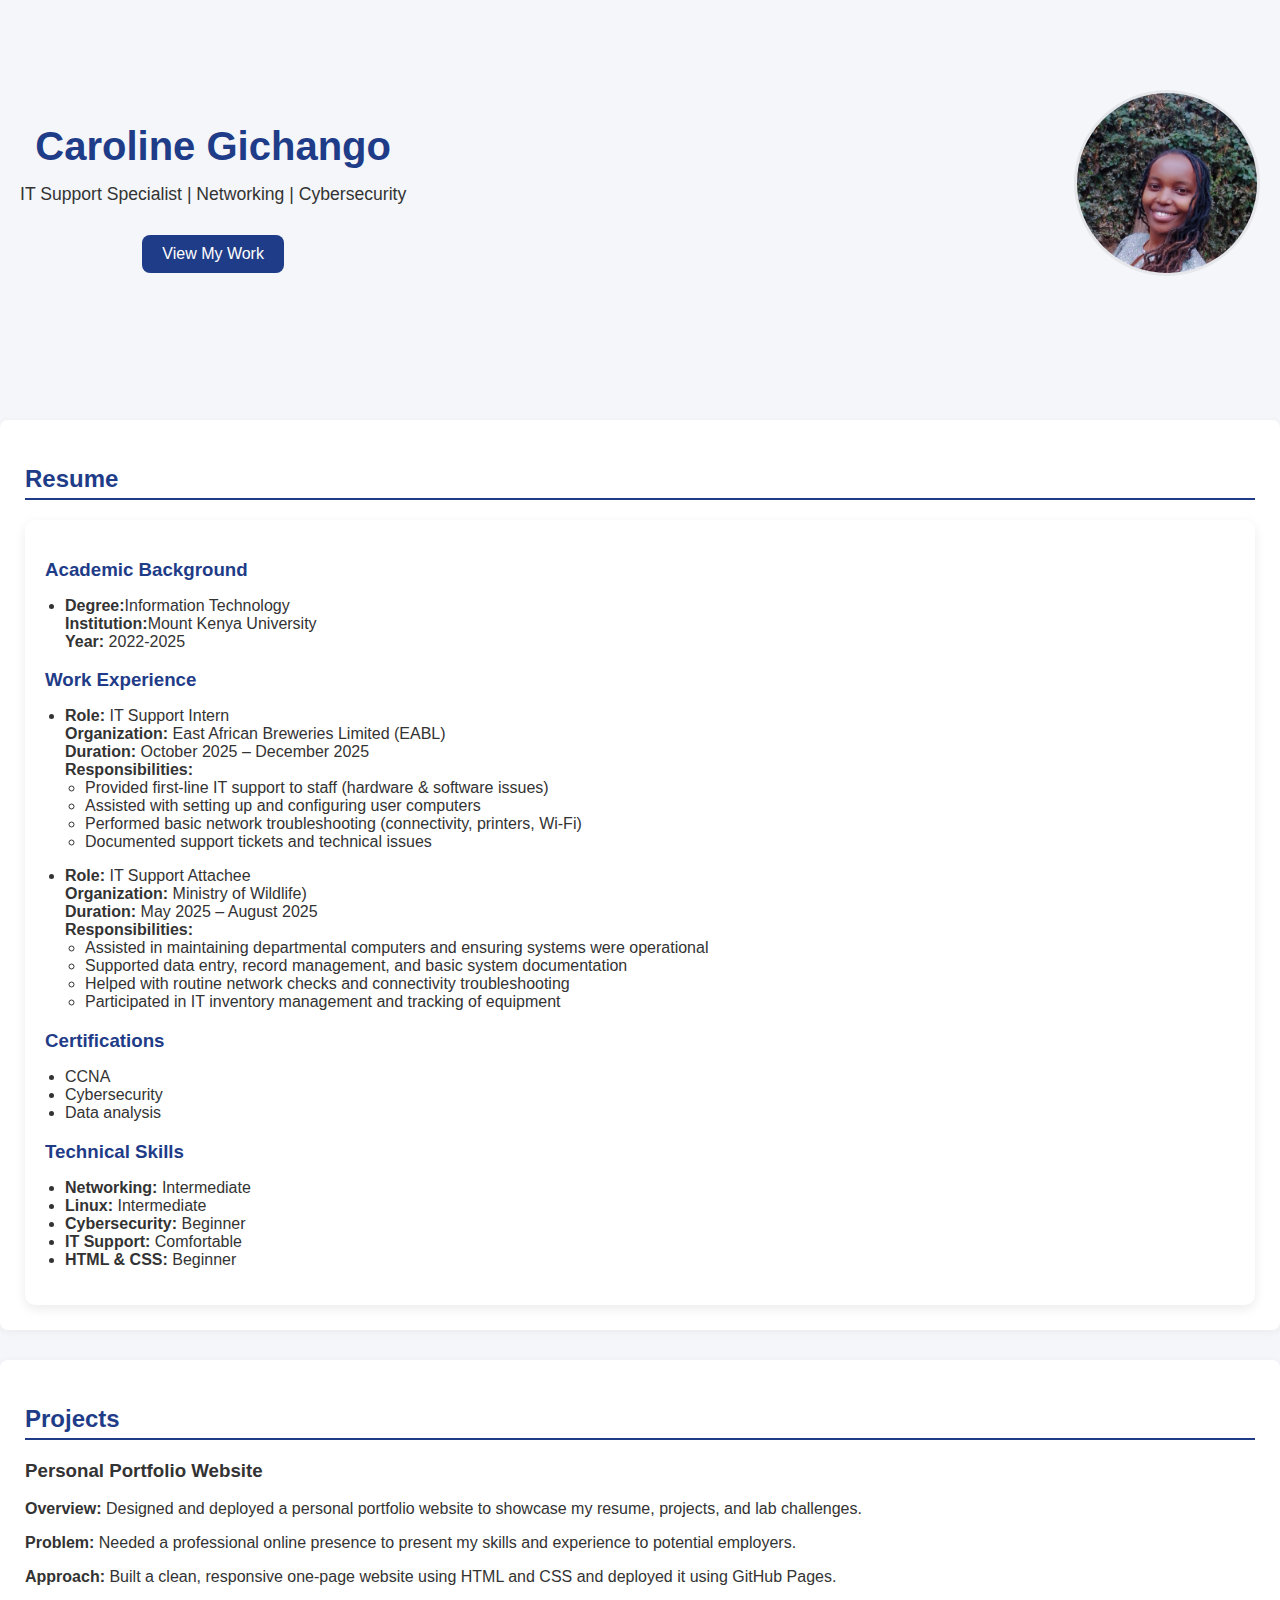
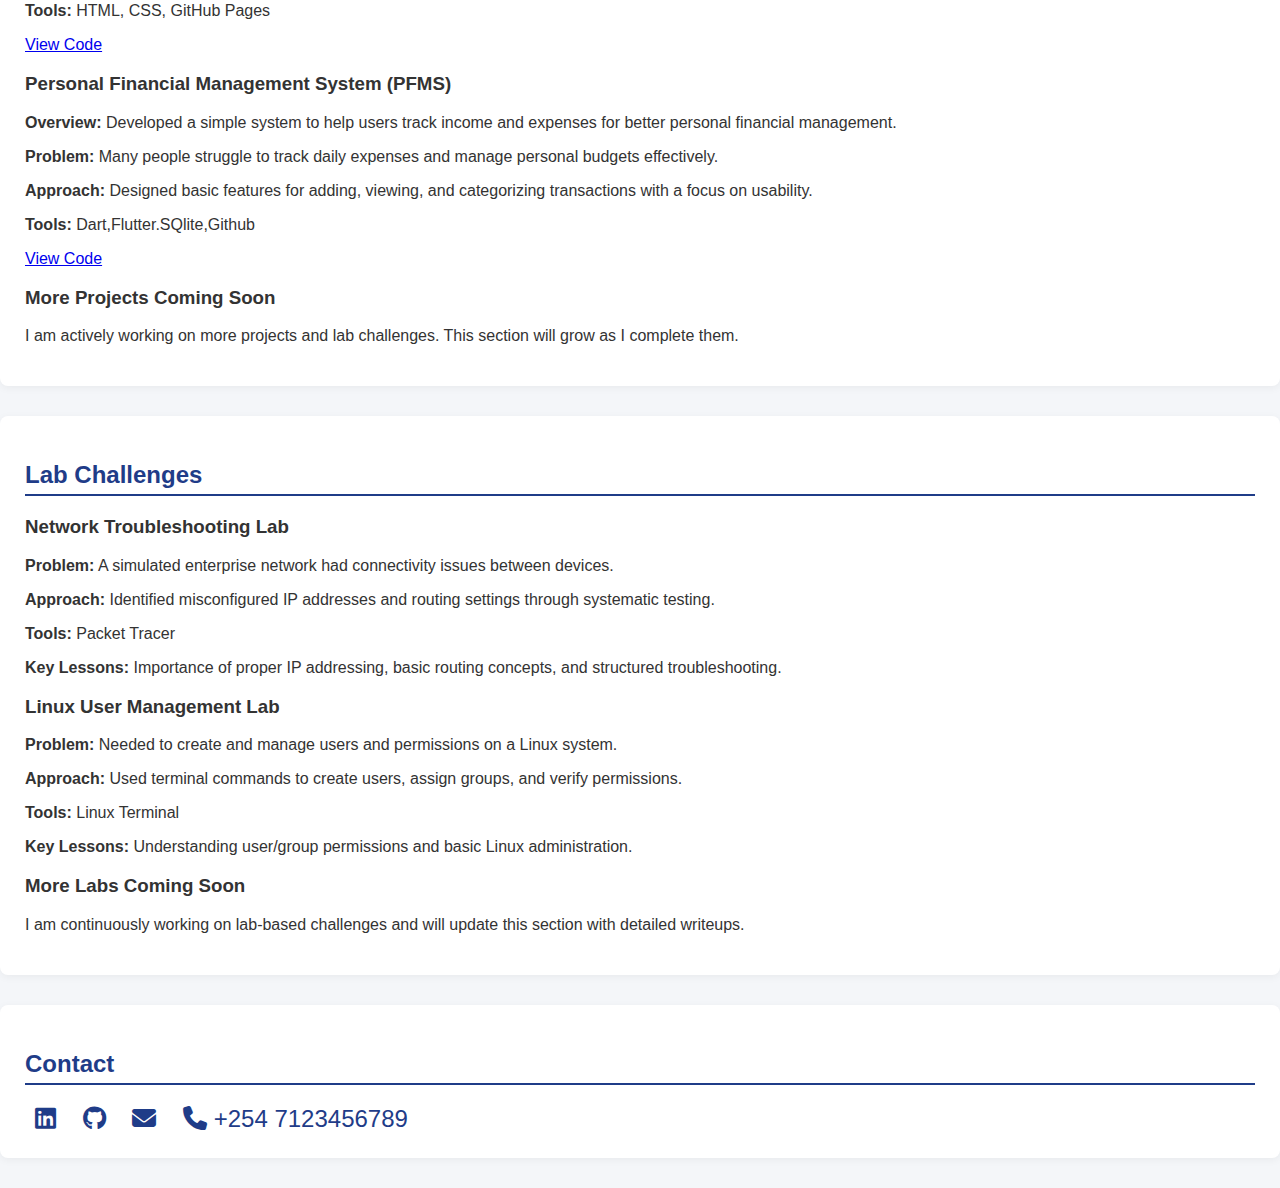
<file: index.html>
<!DOCTYPE html>
<html>
<head>
    <title>Caroline Gichango | IT Professional</title>
    <link rel="stylesheet" href="style.css">
    <link rel="stylesheet" href="https://cdnjs.cloudflare.com/ajax/libs/font-awesome/6.5.0/css/all.min.css">
</head>
<body>



<header class="hero-split">
  <div class="hero-text">
    <h1>Caroline Gichango</h1>
    <p>IT Support Specialist | Networking | Cybersecurity</p>
    <a href="#projects" class="cta-btn">View My Work</a>
  </div>

  <div class="hero-image">
    <img src="Images/me.jpeg" alt="Caroline Gichango" class="profile-pic large-pic">
  </div>
</header>


<section id="resume">
  <h2>Resume</h2>

  <div class="resume-grid">
    <div class="resume-card">
       <div class="card">
    <h3>Academic Background</h3>
    <ul>
      <li>
        <strong>Degree:</strong>Information Technology<br>
        <strong>Institution:</strong>Mount Kenya University<br>
        <strong>Year:</strong> 2022-2025
      </li>
    </ul>
  </div>

 <div class="card">
  <h3>Work Experience</h3>
  <ul>
    <li>
      <strong>Role:</strong> IT Support Intern<br>
      <strong>Organization:</strong> East African Breweries Limited (EABL)<br>
      <strong>Duration:</strong> October 2025 – December 2025<br>
      <strong>Responsibilities:</strong>
      <ul>
        <li>Provided first-line IT support to staff (hardware & software issues)</li>
        <li>Assisted with setting up and configuring user computers</li>
        <li>Performed basic network troubleshooting (connectivity, printers, Wi-Fi)</li>
        <li>Documented support tickets and technical issues</li>
      </ul>
    </li>
  </ul>
     <ul>
    <li>
      <strong>Role:</strong> IT Support Attachee<br>
      <strong>Organization:</strong> Ministry of Wildlife)<br>
      <strong>Duration:</strong> May 2025 – August 2025<br>
      <strong>Responsibilities:</strong>
      <ul>
        <li>Assisted in maintaining departmental computers and ensuring systems were operational</li>
        <li>Supported data entry, record management, and basic system documentation</li>
        <li>Helped with routine network checks and connectivity troubleshooting</li>
        <li>Participated in IT inventory management and tracking of equipment</li>
      </ul>
    </li>
  </ul>
</div>


     <div class="card">
    <h3>Certifications</h3>
    <ul>
      <li>CCNA</li>
      <li>Cybersecurity</li>
      <li>Data analysis</li>
    </ul>
  </div>

  <div class="card">
    <h3>Technical Skills</h3>

  <ul>
    <li><strong>Networking:</strong> Intermediate</li>
    <li><strong>Linux:</strong> Intermediate</li>
    <li><strong>Cybersecurity:</strong> Beginner</li>
    <li><strong>IT Support:</strong> Comfortable</li>
    <li><strong>HTML & CSS:</strong> Beginner</li>
  </ul>
</div>

</section>


 
<section id="projects">
  <h2>Projects</h2>

  <div class="card">
    <h3>Personal Portfolio Website</h3>
    <p><strong>Overview:</strong> Designed and deployed a personal portfolio website to showcase my resume, projects, and lab challenges.</p>
    <p><strong>Problem:</strong> Needed a professional online presence to present my skills and experience to potential employers.</p>
    <p><strong>Approach:</strong> Built a clean, responsive one-page website using HTML and CSS and deployed it using GitHub Pages.</p>
    <p><strong>Tools:</strong> HTML, CSS, GitHub Pages</p>
    <p>
      <a href="https://github.com/Gichango/carolinegichango.github.io" target="_blank">View Code</a>
    </p>
  </div>

  <div class="card">
    <h3>Personal Financial Management System (PFMS)</h3>
    <p><strong>Overview:</strong> Developed a simple system to help users track income and expenses for better personal financial management.</p>
    <p><strong>Problem:</strong> Many people struggle to track daily expenses and manage personal budgets effectively.</p>
    <p><strong>Approach:</strong> Designed basic features for adding, viewing, and categorizing transactions with a focus on usability.</p>
    <p><strong>Tools:</strong> Dart,Flutter.SQlite,Github</p>
    <p>
      <a href="https://github.com/Gichango/metrowealth" target="_blank">View Code</a>
    </p>
  </div>
  <div class="card">
    <h3>More Projects Coming Soon</h3>
    <p>I am actively working on more projects and lab challenges. This section will grow as I complete them.</p>
  </div>
</section>

</section>

<section id="labs">
  <h2>Lab Challenges</h2>

  <div class="card">
    <h3>Network Troubleshooting Lab</h3>
    <p><strong>Problem:</strong> A simulated enterprise network had connectivity issues between devices.</p>
    <p><strong>Approach:</strong> Identified misconfigured IP addresses and routing settings through systematic testing.</p>
    <p><strong>Tools:</strong> Packet Tracer</p>
    <p><strong>Key Lessons:</strong> Importance of proper IP addressing, basic routing concepts, and structured troubleshooting.</p>
  </div>

  <div class="card">
    <h3>Linux User Management Lab</h3>
    <p><strong>Problem:</strong> Needed to create and manage users and permissions on a Linux system.</p>
    <p><strong>Approach:</strong> Used terminal commands to create users, assign groups, and verify permissions.</p>
    <p><strong>Tools:</strong> Linux Terminal</p>
    <p><strong>Key Lessons:</strong> Understanding user/group permissions and basic Linux administration.</p>
  </div>

  <div class="card">
    <h3>More Labs Coming Soon</h3>
    <p>I am continuously working on lab-based challenges and will update this section with detailed writeups.</p>
  </div>
</section>

</section>

<section id="contact">
  <h2>Contact</h2>

  <div class="social-icons">
    <a href="https://www.linkedin.com/in/caroline-gichango-778b41334" target="_blank" aria-label="LinkedIn">
      <i class="fab fa-linkedin"></i>
    </a>

    <a href="https://github.com/Gichango" target="_blank" aria-label="GitHub">
      <i class="fab fa-github"></i>
    </a>

   <a href="mailto:carolinegichango@gmail.com" aria-label="Email">
      <i class="fas fa-envelope"></i>
    </a>
       <a href="tel:+2547123456789">
      <i class="fas fa-phone"></i> +254 7123456789
    </a>
  </div>
</section>



</body>
</html>
</file>
<file: style.css>
body {
    font-family: 'Segoe UI', Tahoma, Geneva, Verdana, sans-serif;
    margin: 0;
    padding: 0;
    background-color: #f4f6f9;
    color: #333;
}

.container {
    width: 85%;
    max-width: 1000px;
    margin: auto;
    padding: 40px 20px;
}

header {
    text-align: center;
    margin-bottom: 50px;
}

h1 {
    color: #1f3c88;
    margin-bottom: 10px;
}

h2 {
    border-bottom: 2px solid #1f3c88;
    padding-bottom: 5px;
    margin-bottom: 20px;
    color: #1f3c88;
}

section {
    background: white;
    padding: 25px;
    margin-bottom: 30px;
    border-radius: 8px;
    box-shadow: 0 2px 8px rgba(0,0,0,0.05);
}

ul {
    padding-left: 20px;
}

button {
    background-color: #1f3c88;
    border: none;
    padding: 10px 18px;
    color: white;
    border-radius: 5px;
    cursor: pointer;
    font-weight: 500;
}

button:hover {
    background-color: #162d66;
}

nav {
    text-align: center;
    margin-bottom: 40px;
}

nav a {
    text-decoration: none;
    color: #1f3c88;
    margin: 0 15px;
    font-weight: 500;
}

nav a:hover {
    text-decoration: underline;
}
.social-icons {
    margin-top: 15px;
}

.social-icons a {
    color: #1f3c88;
    font-size: 24px;
    margin: 0 10px;
    text-decoration: none;
    transition: 0.3s;
}

.social-icons a:hover {
    color: #162d66;
}
.skill {
    margin-bottom: 20px;
}

.skill p {
    margin-bottom: 5px;
    font-weight: 500;
}

.progress {
    background-color: #e0e0e0;
    border-radius: 20px;
    overflow: hidden;
    height: 12px;
}

.progress-bar {
    height: 100%;
    background-color: #1f3c88;
    border-radius: 20px;
    transition: width 1s ease-in-out;
}
.profile-pic {
  width: 140px;       /* ideal for corporate header */
  height: 140px;      /* keep same as width */
  border-radius: 50%; /* circle */
  object-fit: cover;  /* crops nicely */
  border: 3px solid #e5e7eb;
  margin: 10px 0;
}
.hero-split {
  display: flex;
  align-items: center;
  justify-content: space-between;
  gap: 40px;
  padding: 80px 20px;
}

.hero-text h1 {
  font-size: 2.5rem;
}

.hero-text p {
  font-size: 1.1rem;
  margin: 15px 0;
}

.large-pic {
  width: 180px;
  height: 180px;
}

.cta-btn {
  display: inline-block;
  margin-top: 15px;
  padding: 10px 20px;
  background: #1f3c88;
  color: white;
  border-radius: 8px;
  text-decoration: none;
}

.cta-btn:hover {
  background: #162d66;
}
.resume-grid {
  display: grid;
  grid-template-columns: repeat(auto-fit, minmax(250px, 1fr));
  gap: 20px;
}

.resume-card {
  background: #ffffff;
  padding: 20px;
  border-radius: 10px;
  box-shadow: 0 4px 12px rgba(0,0,0,0.08);
  transition: transform 0.2s ease;
}

.resume-card:hover {
  transform: translateY(-5px);
}

.resume-card h3 {
  color: #1f3c88;
  margin-bottom: 10px;
}
.resume-section {
  margin-bottom: 40px;   /* space between sections */
}

.resume-section h3 {
  margin-top: 25px;
  margin-bottom: 10px;
  color: #1f3c88;
}

.resume-section ul {
  margin-top: 10px;
  margin-bottom: 20px;
  line-height: 1.7;     /* improves readability */
}

.resume-section li {
  margin-bottom: 6px;  /* space between bullet points */
}
</file>
